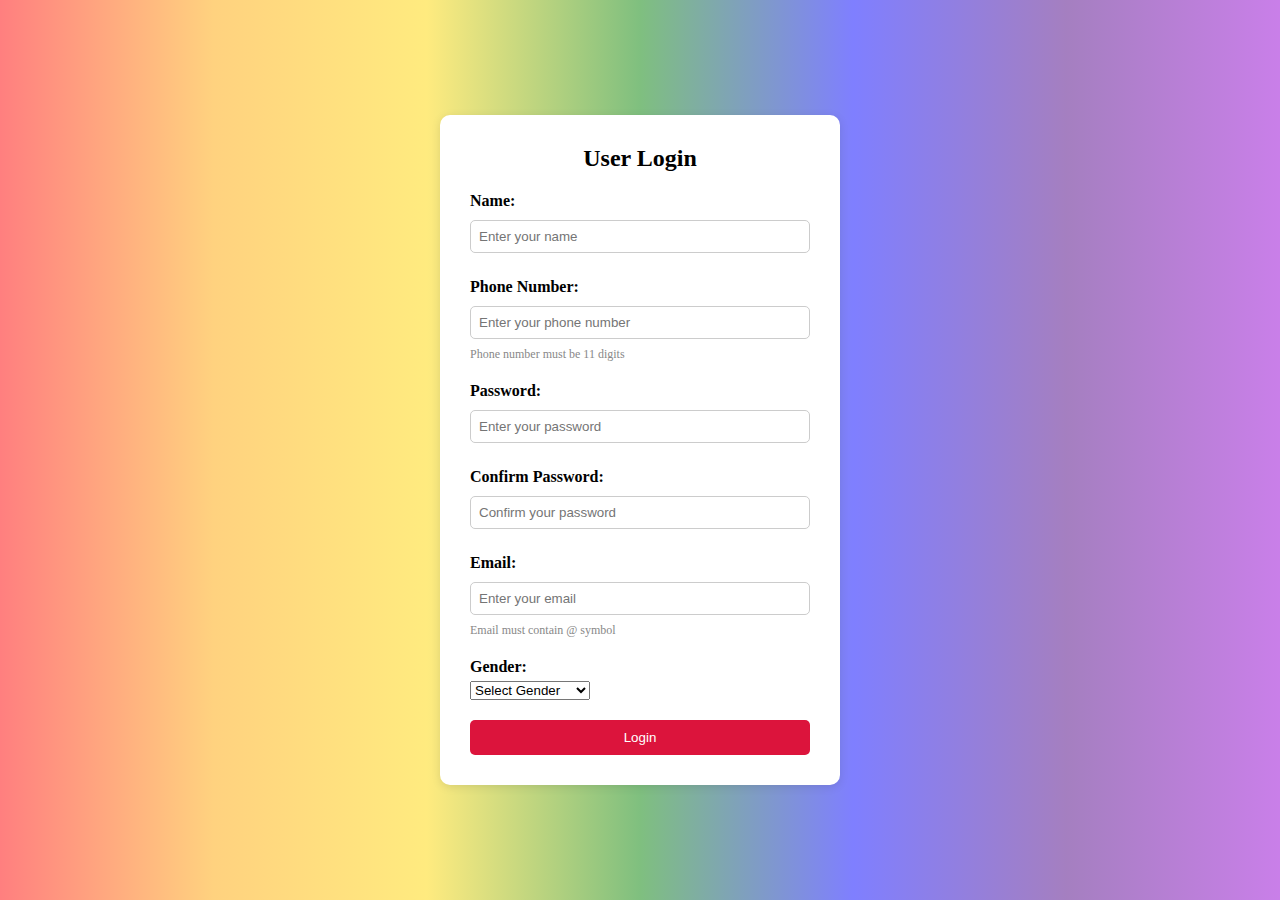
<file: login.html>
<!DOCTYPE html>
<html lang="en">
<head>
    <meta charset="UTF-8">
    <meta name="viewport" content="width=device-width, initial-scale=1.0">
    <title>User Login</title>
    <link rel="stylesheet" href="stylelogin.css">
</head>
<body>
    <div class="login-container">
        <h2>User Login</h2>
        <form id="loginForm" action="javascript:void(0);" method="POST" onsubmit="login()">
            <div class="form-group">
                <label for="name">Name:</label>
                <input type="text" id="name" name="name" placeholder="Enter your name" required>
            </div>

            <div class="form-group">
                <label for="phone">Phone Number:</label>
                <input type="tel" id="phone" name="phone" placeholder="Enter your phone number" pattern="^1[3-9]\d{9}$" required>
                <small>Phone number must be 11 digits</small>
            </div>

            <div class="form-group">
                <label for="password">Password:</label>
                <input type="password" id="password" name="password" placeholder="Enter your password" required>
            </div>

            <div class="form-group">
                <label for="confirmPassword">Confirm Password:</label>
                <input type="password" id="confirmPassword" name="confirmPassword" placeholder="Confirm your password" required>
            </div>

            <div class="form-group">
                <label for="email">Email:</label>
                <input type="email" id="email" name="email" placeholder="Enter your email" required>
                <small>Email must contain @ symbol</small>
            </div>

            <div class="form-group">
                <label for="gender">Gender:</label>
                <select id="gender" name="gender" required>
                    <option value="">Select Gender</option>
                    <option value="female">Female</option>
                    <option value="male">Male</option>
                    <option value="other">Prefer not to say</option>
                </select>
            </div>

            <button type="submit">Login</button>
        </form>
        <p id="error-message" class="error-message"></p>
    </div>

    <script src="login.js"></script>
</body>
</html>
</file>
<file: stylelogin.css>
* {
    margin: 0;
    padding: 0;
    box-sizing: border-box;
}



body {
    margin: 0;
            height: 100vh;
            display: flex;
            justify-content: center;
            align-items: center;
            background: linear-gradient(to right, rgba(255, 0, 0, 0.5), rgba(255, 165, 0, 0.5), rgba(255, 215, 0, 0.5), rgba(0, 128, 0, 0.5), rgba(0, 0, 255, 0.5), rgba(75, 0, 130, 0.5), rgba(148, 0, 211, 0.5));
            transition: background 1s ease-in-out;
}

@keyframes rainbow {
    0% {background-position: 0% 50%;}
    50% {background-position: 100% 50%;}
    100% {background-position: 0% 50%;}
}
h1 {
    text-align: center;
    color: #4CAF50;
}

header {
    background-color: #4CAF50;
    padding: 20px;
    color: white;
    text-align: center;
}

nav ul {
    list-style-type: none;
    padding: 0;
}

nav ul li {
    display: inline;
    margin: 0 15px;
}

nav ul li a {
    color: white;
    text-decoration: none;
    font-weight: bold;
}

.login-container {
    width: 100%;
    max-width: 400px;
    margin: 50px auto;
    background-color: #fff;
    padding: 30px;
    border-radius: 10px;
    box-shadow: 0 2px 10px rgba(0, 0, 0, 0.1);
}

h2 {
    text-align: center;
    margin-bottom: 20px;
}

.form-group {
    margin-bottom: 20px;
}

label {
    display: block;
    font-weight: bold;
    margin-bottom: 5px;
}

input {
    width: 100%;
    padding: 8px;
    margin: 5px 0;
    border-radius: 5px;
    border: 1px solid #ccc;
}

button {
    width: 100%;
    padding: 10px;
    background-color: crimson;
    color: white;
    border: none;
    border-radius: 5px;
    cursor: pointer;
}

button:hover {
    background-color: #45a049;
}

small {
    font-size: 12px;
    color: #888;
}

.error-message {
    color: red;
    font-size: 14px;
    text-align: center;
}
</file>
